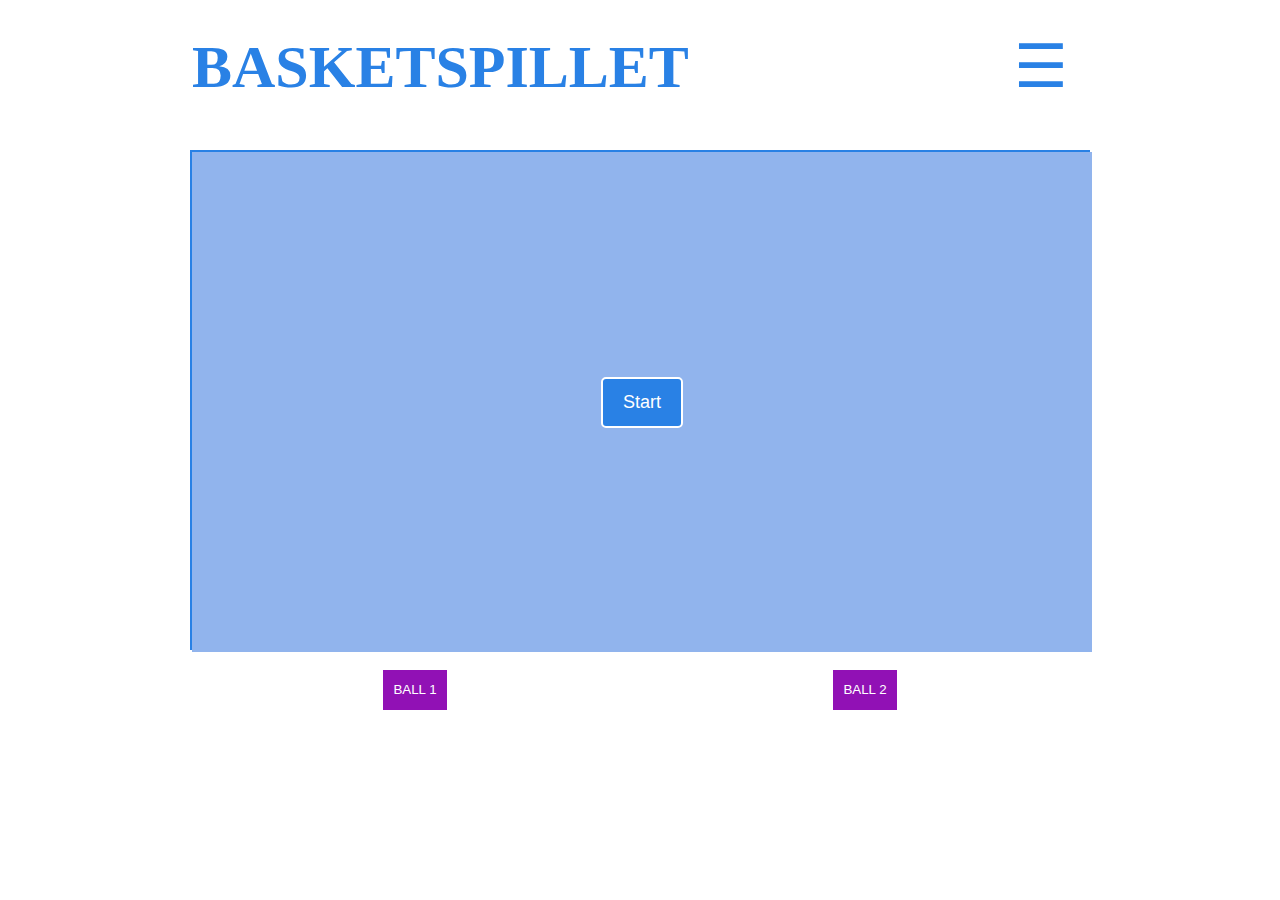
<file: index.html>
<!DOCTYPE html>
<html lang="en">

<head>
    <meta charset="UTF-8">
    <meta name="viewport" content="width=device-width, initial-scale=1.0">
    <title>Basketball</title>
</head>

<link rel="stylesheet" href="basket.css">

<body>
    <header>
        <nav>
            <h1> BASKETSPILLET </h1>
            <div class="burger-meny">
                <ul>
                    <li><a href="index.html">BASKETSPILLET</a></li>
                    <li><a href="hvordanspille.html">HVORDAN SPILLE</a></li>
                </ul>
            </div>
            <div class="nav-toggle">&#9776;</div>
        </nav>
    </header>
    <main>
        <div id="ramme">
            <img class="ball" id="ball1" src="bilder/basketball.png" alt="basketball">
            <img class="ball" id="ball2" src="bilder/basketball.png" alt="basketball">
            <div id="kurver">
                <img class="kurv" id="kurvventre" src="bilder/kurv-venstre.png" alt="basketkurv">
                <img class="kurv" id="kurvhoyre" src="bilder/kurv-hoyre.png" alt="basketkurv">
            </div>
            <div id="overlay">
                <button onclick="startSpill()">Start</button>
            </div>
            <div id="overlay_end">
                <p id="vinnertekst"></p>
                <button onclick="location.reload()"> Spill igjen </button>
            </div>
        </div>
        <div id="knapper">
            <button onclick="spark1()" class="knapp"> BALL 1 </button>
            <button onclick="spark2()" class="knapp"> BALL 2 </button>
        </div>
        <div id="poeng">
            <div>
                <p id="poeng1"> </p>
                <div id="output1"> </div>
            </div>
            <div>
                <p id="poeng2"> </p>
                <div id="output2"> </div>
            </div>
        </div>
    </main>
    <script src="basket.js"></script>
</body>

</html>
</file>
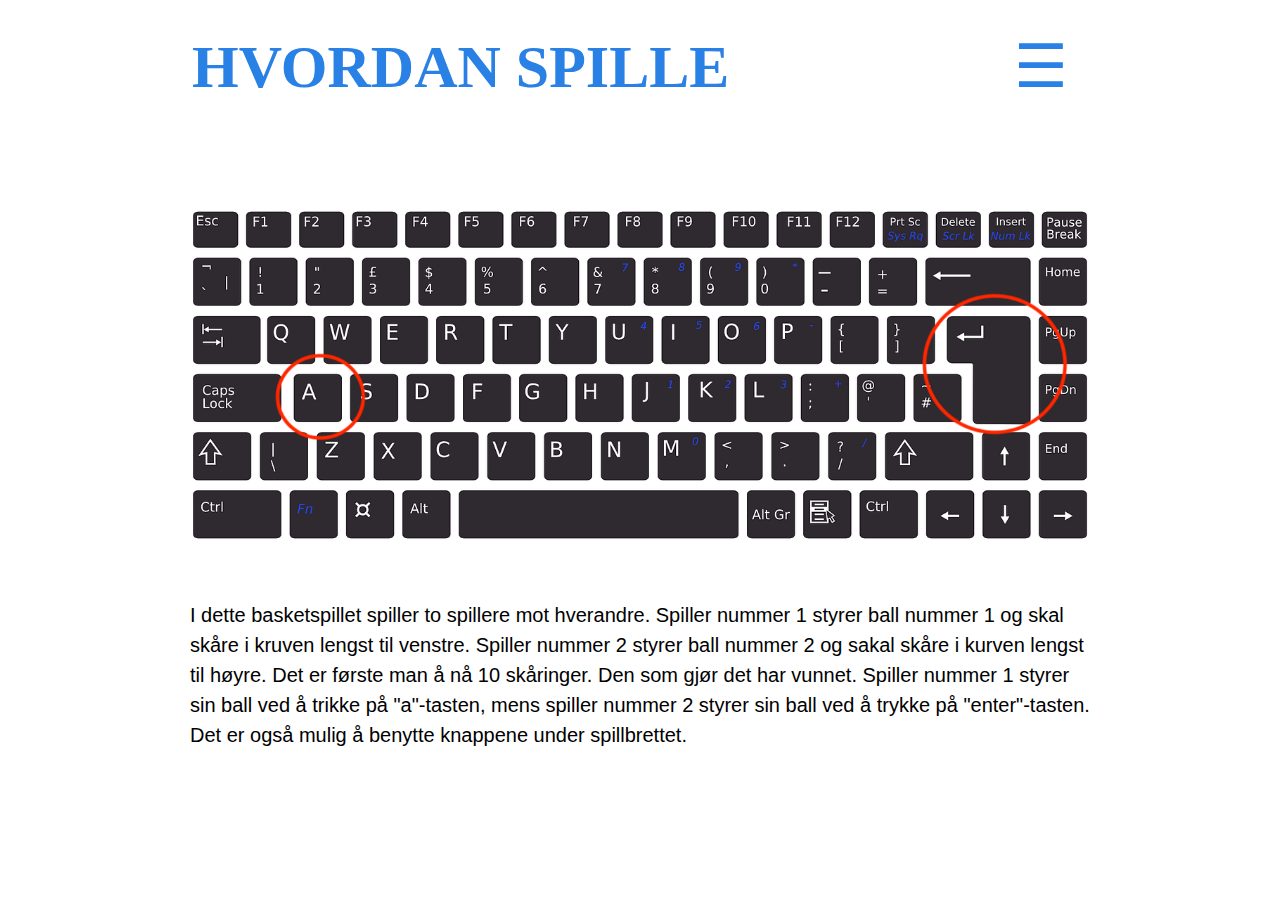
<file: hvordanspille.html>
<!DOCTYPE html>
<html lang="en">

<head>
    <meta charset="UTF-8">
    <meta name="viewport" content="width=device-width, initial-scale=1.0">
    <title> Hvordan spille</title>
</head>
<link rel="stylesheet" href="basket.css">

<body>
    <header>
        <nav>
            <h1> HVORDAN SPILLE </h1>
            <div class="burger-meny">
                <ul>
                    <li><a href="index.html">BASKETSPILLET</a></li>
                    <li><a href="hvordanspille.html">HVORDAN SPILLE</a></li>
                </ul>
            </div>
            <div class="nav-toggle">&#9776;</div>
        </nav>
    </header>
    <main>
        <div id="forklaring">
            <img id="tastatur" src="bilder/tastatur.png" alt="tastatur">
            <p> I dette basketspillet spiller to spillere mot hverandre. Spiller nummer 1 styrer ball
                nummer 1 og skal skåre
                i kruven lengst til venstre. Spiller nummer 2 styrer ball nummer 2 og sakal skåre i kurven lengst til
                høyre.
                Det er første man å nå 10 skåringer. Den som gjør det har vunnet. Spiller nummer 1 styrer sin ball ved å
                trikke på "a"-tasten, mens spiller nummer 2 styrer sin ball ved å trykke på "enter"-tasten. Det er også
                mulig å benytte knappene under spillbrettet. </p>
        </div>
    </main>
    <script src="basket.js"></script>

</body>

</html>
</file>
<file: basket.css>
* {
    padding: 0;
    margin: 0;
    box-sizing: border-box;
    line-height: 1.5;
}

/* nav */
h1 {
    font-size: 60px;
    color: rgb(41, 129, 229);
    text-align: center;
}

nav {
    background-color: white;
    border: 2px solid white;
    padding-top: 20px;
    display: flex;
    align-items: center;
    flex-direction: row;
    max-width: 900px;
    margin: auto;
    justify-content: space-between;
}

header {
    position: fixed;
    z-index: 2;
    top: 0;
    left: 0;
    width: 100%;
}

.burger-meny ul {
    list-style-type: none;
    margin-right: 0px;
    position: absolute;
    display: none;
    background-color: white;
}

.burger-meny ul.active {
    display: block;
}

.burger-meny ul li a {
    display: inline-block;
    padding: 10px 20px;
    text-decoration: none;
    color: rgb(41, 129, 229);
}

.burger-meny ul li a:hover {
    text-decoration: underline;
}

.nav-toggle {
    font-size: 60px;
    cursor: pointer;
    margin-right: 20px;
    color: rgb(41, 129, 229);
}

/* basketspillet */
#ramme {
    border: 2px solid rgb(41, 129, 229);
    width: 900px;
    height: 500px;
    margin: 20px auto;
    background-color: rgb(145, 180, 237);
    position: relative;
    margin-top: 150px;
}

#ramme .ball {
    width: 90px;
    height: 90px;
    position: absolute;
    bottom: 0;
    left: 0;
}

.knapp {
    background-color: rgb(145, 17, 181);
    color: white;
    padding: 10px;
    border: none;
}

#knapper {
    display: flex;
    justify-content: space-around;
}

.kurv {
    width: 200px;
}

#kurver {
    display: flex;
    justify-content: space-between;
    margin-top: 75px;
}

#poeng {
    display: flex;
    justify-content: space-around;
    padding: 10px;
}

/* start */
#overlay {
    position: absolute;
    width: 900px;
    height: 500px;
    top: 0;
    left: 0;
    background-color: rgb(145, 180, 237) ;
    display: flex; 
    justify-content: center;
    align-items: center;
  }

  #overlay button {
    padding: 10px 20px;
    font-size: 18px;
    background-color: rgb(41, 129, 229);
    border: 2px solid white ;
    border-radius: 5px;
    cursor: pointer;
    color: white; 
  }

#overlay_end {
    position: absolute;
    width: 900px;
    height: 500px;
    top: 0;
    left: 0;
    background-color: rgb(145, 180, 237) ;
    display: none; 
    justify-content: center;
    align-items: center;
}

#overlay_end button {
    padding: 10px 20px;
    font-size: 18px;
    background-color: rgb(41, 129, 229);
    border: 2px solid white ;
    border-radius: 5px;
    cursor: pointer;
    color: white; 
  }

#overlay_end p {
    padding: 20px; 
    font-size: 50px;
    color: rgb(41, 129, 229);

}

/* hvordan spille */

main {
    max-width: 900px;
    margin: auto;
}

#tastatur {
    margin-top: 150px;
    width: 900px;
    
}

#forklaring {
    display: flex; 
    flex-direction: column;
    align-items: center;
}

#forklaring p {
    color: black; 
    font-family: 'Gill Sans', 'Gill Sans MT', Calibri, 'Trebuchet MS', sans-serif;
    font-size: 20px;
}
</file>
